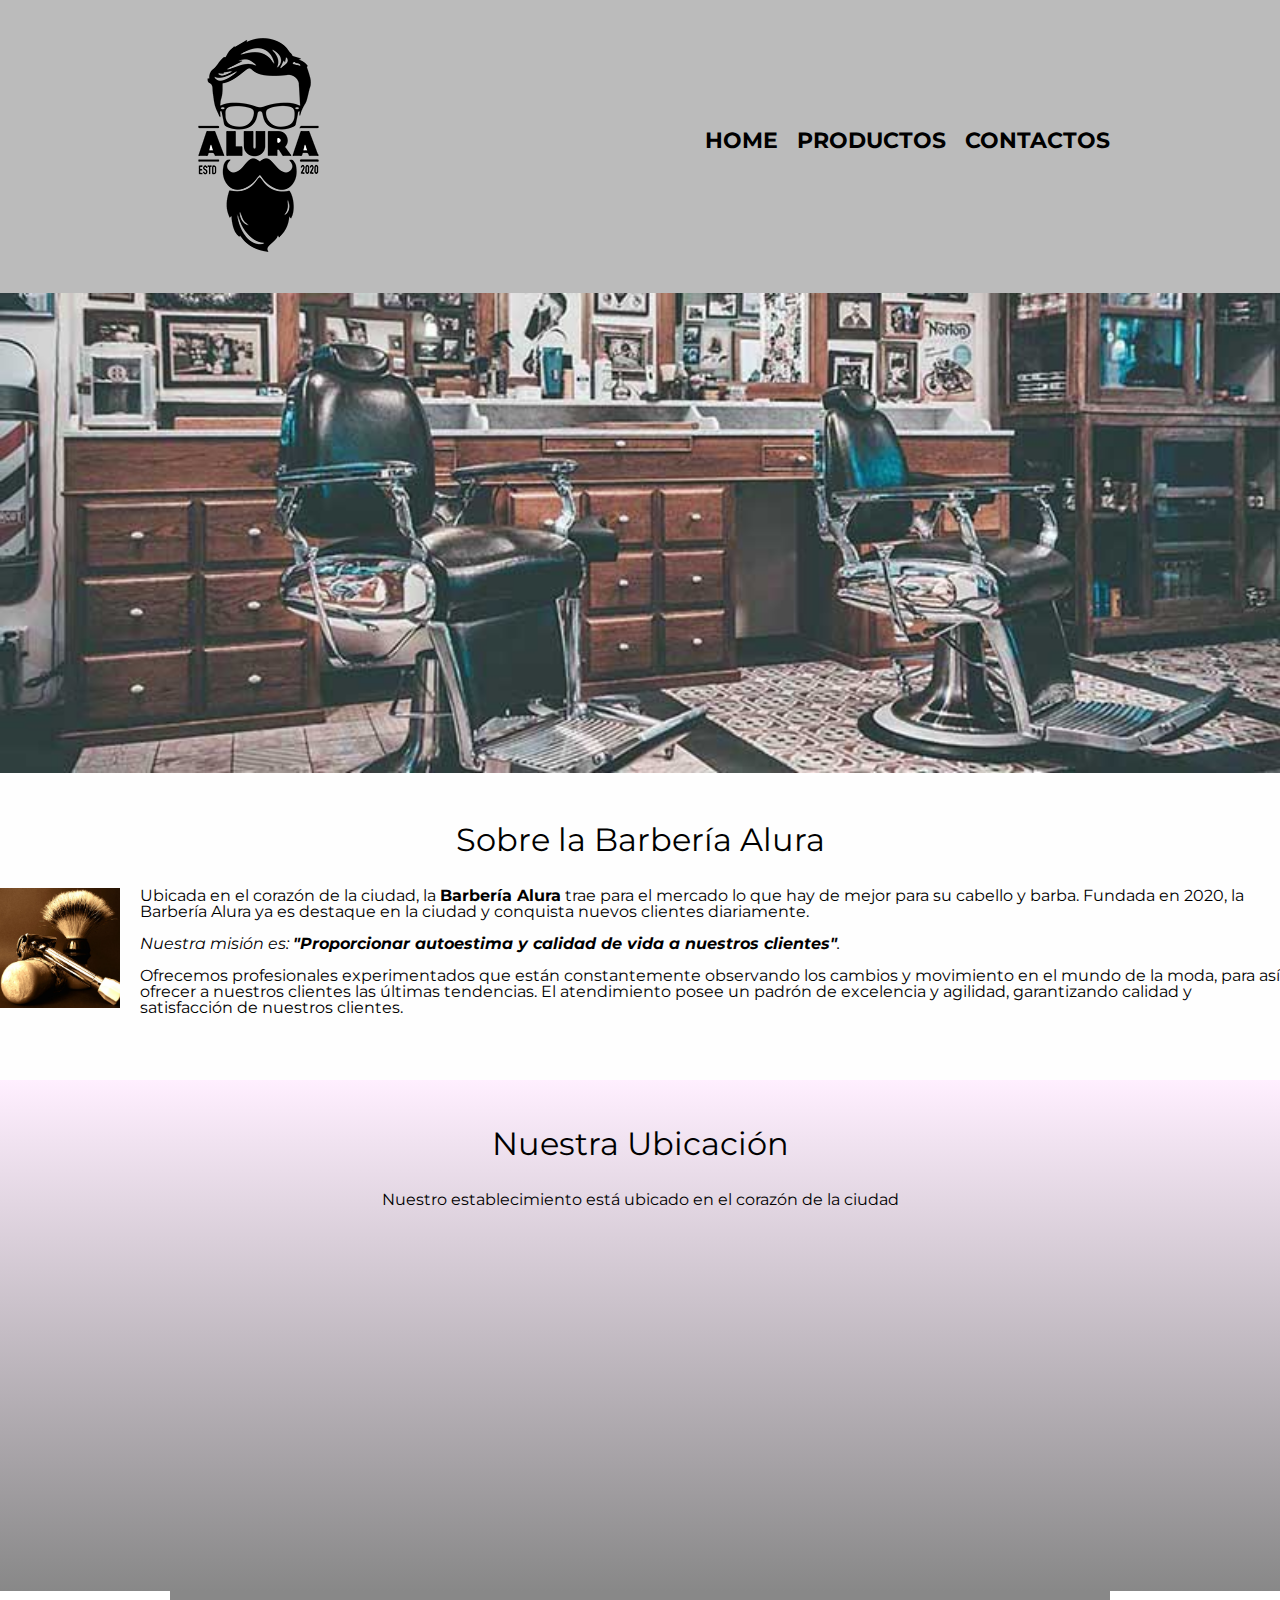
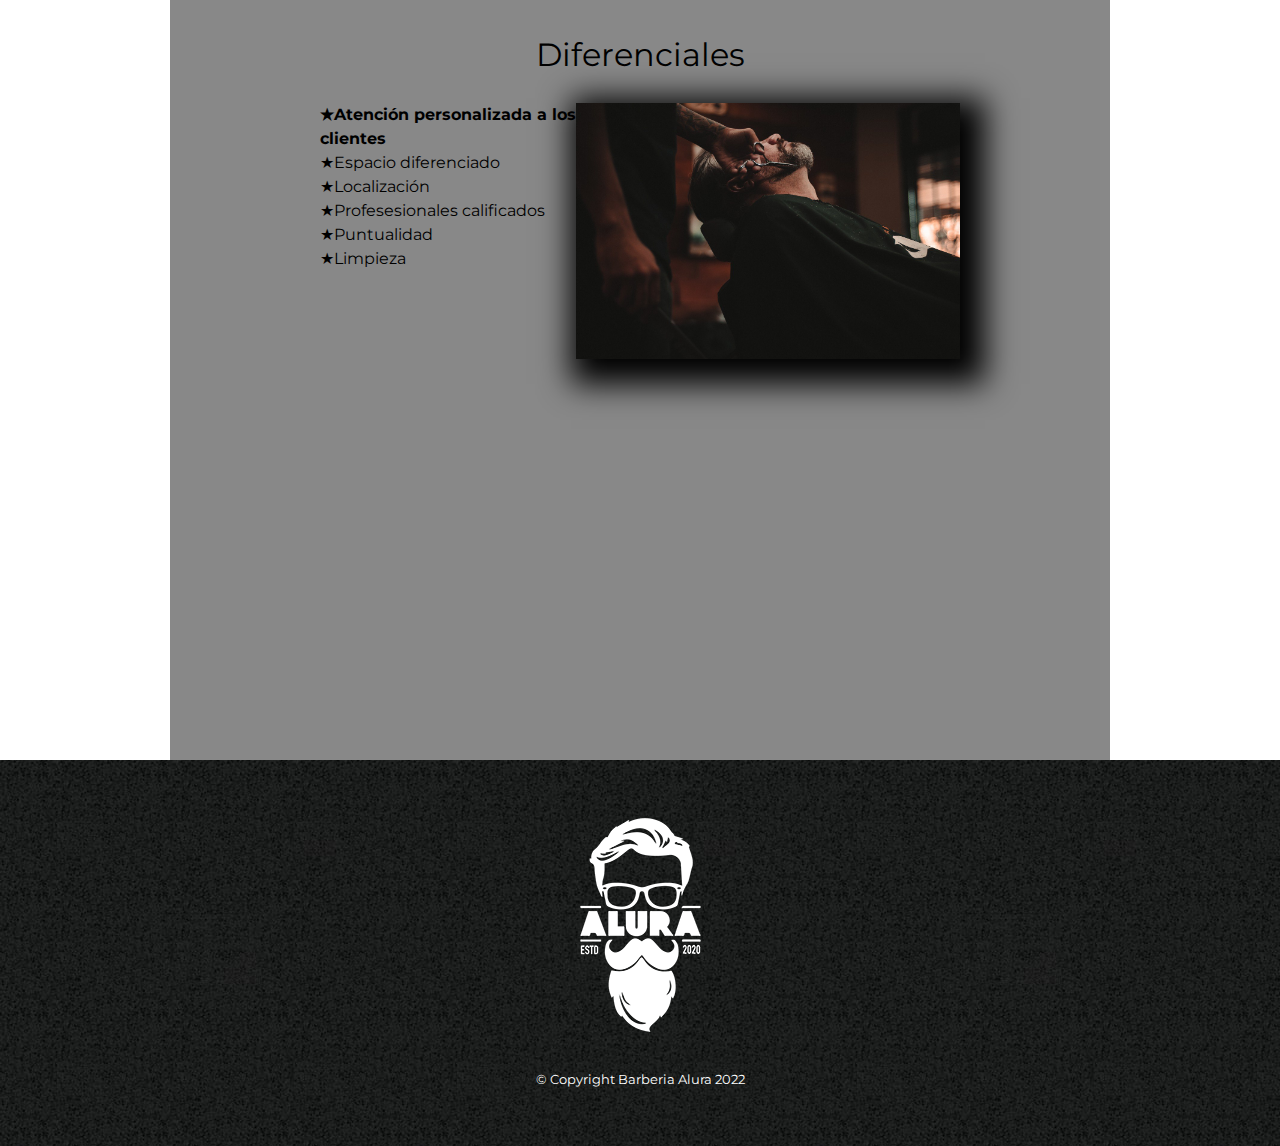
<file: index.html>
<!DOCTYPE html>

<html lang="es">
    
    <head>

        <meta charset="UTF-8">
        <meta name="viewport" content="width=divice-width">
        <title>Barbería Alura</title>
        <link rel="stylesheet" href="css/reset.css">
        <link rel="stylesheet" href="css/style.css">
        <link rel="preconnect" href="https://fonts.googleapis.com">
        <link rel="preconnect" href="https://fonts.gstatic.com" crossorigin>
        <link href="https://fonts.googleapis.com/css2?family=Montserrat:wght@300&display=swap" rel="stylesheet">
    
    </head>

    <body>

        <header>
            <div class="caja">
                <h1><img src="imagenes/logo.png" alt="logo del sitio"></h1>
                <nav class="navegacion">
                    <ul>
                        <li><a href="index.html">Home</a></li>
                        <li><a href="producto.html">Productos</a></li>
                        <li><a href="contacto.html">Contactos</a></li>
                    </ul>
                </nav>
            </div>
        </header>

        <img class="banner" src="banner/banner.jpg">
        <main>
            <section class="principal">

                <h2 class="titulo-principal">Sobre la Barbería Alura</h2>

                <img class="utensilios" src="imagenes/utensilios[1].jpg" alt="utensilios de un barbero">
    
                <p>Ubicada en el corazón de la ciudad, la <strong>Barbería Alura</strong> trae para el mercado lo que hay de mejor para su cabello y barba. Fundada en 2020, la Barbería Alura ya es destaque en la ciudad y conquista nuevos clientes diariamente.</p>
    
                <p id="mision"><em>Nuestra misión es: <strong>"Proporcionar autoestima y calidad de vida a nuestros clientes"</strong>.</em></p>
    
                <p>Ofrecemos profesionales experimentados que están constantemente observando los cambios y movimiento en el mundo de la moda, para así ofrecer a nuestros clientes las últimas tendencias. El atendimiento posee un padrón de excelencia y agilidad, garantizando calidad y satisfacción de nuestros clientes.</p> 
    
            </section>
            <section class="mapa">
                <h2 class="titulo-principal">Nuestra Ubicación</h2>
                <p>Nuestro establecimiento está ubicado en el corazón de la ciudad</p>
                <div class="mapa-contenido">
                    <iframe src="https://www.google.com/maps/embed?pb=!1m18!1m12!1m3!1d63628.66343352928!2d-74.15022031639866!3d4.63125941431504!2m3!1f0!2f0!3f0!3m2!1i1024!2i768!4f13.1!3m3!1m2!1s0x8e3f9c75bad60753%3A0x9f8d3d9edd90e562!2sMultiplaza%20Centro%20Comercial!5e0!3m2!1ses-419!2sco!4v1653562109818!5m2!1ses-419!2sco" width="100%" height="300" style="border:0;" allowfullscreen="" loading="lazy" referrerpolicy="no-referrer-when-downgrade"></iframe>
                </div>
            </section>
            <section class="diferenciales">
    
                <h3 class="titulo-principal">Diferenciales</h3>
                <div class="contenido-diferenciales">
                    <ul class="lista-diferenciales">
                        <li class="items">Atención personalizada a los clientes</li>
                        <li class="items">Espacio diferenciado</li>
                        <li class="items">Localización</li>
                        <li class="items">Profesesionales calificados</li>
                        <li class="items">Puntualidad</li>
                        <li class="items">Limpieza</li>
                    </ul><img src="diferenciales/diferenciales.jpg" class="imagen-diferenciales">
                </div>
                <div class="video">
                    <iframe width="100%" height="315" src="https://www.youtube.com/embed/wcVVXUV0YUY" frameborder="0" allow="accelerometer; autoplay; clipboard-write; encrypted-media; gyroscope; picture-in-picture" allowfullscreen></iframe>
                </div>
            </section>
        </main>
        
        <footer>
            <img src="imagenes/logo-blanco.png" alt="logo de la barberia">
            <p class="copyright">&copy Copyright Barberia Alura 2022</p>
        </footer>
        
    </body>
</html>
</file>
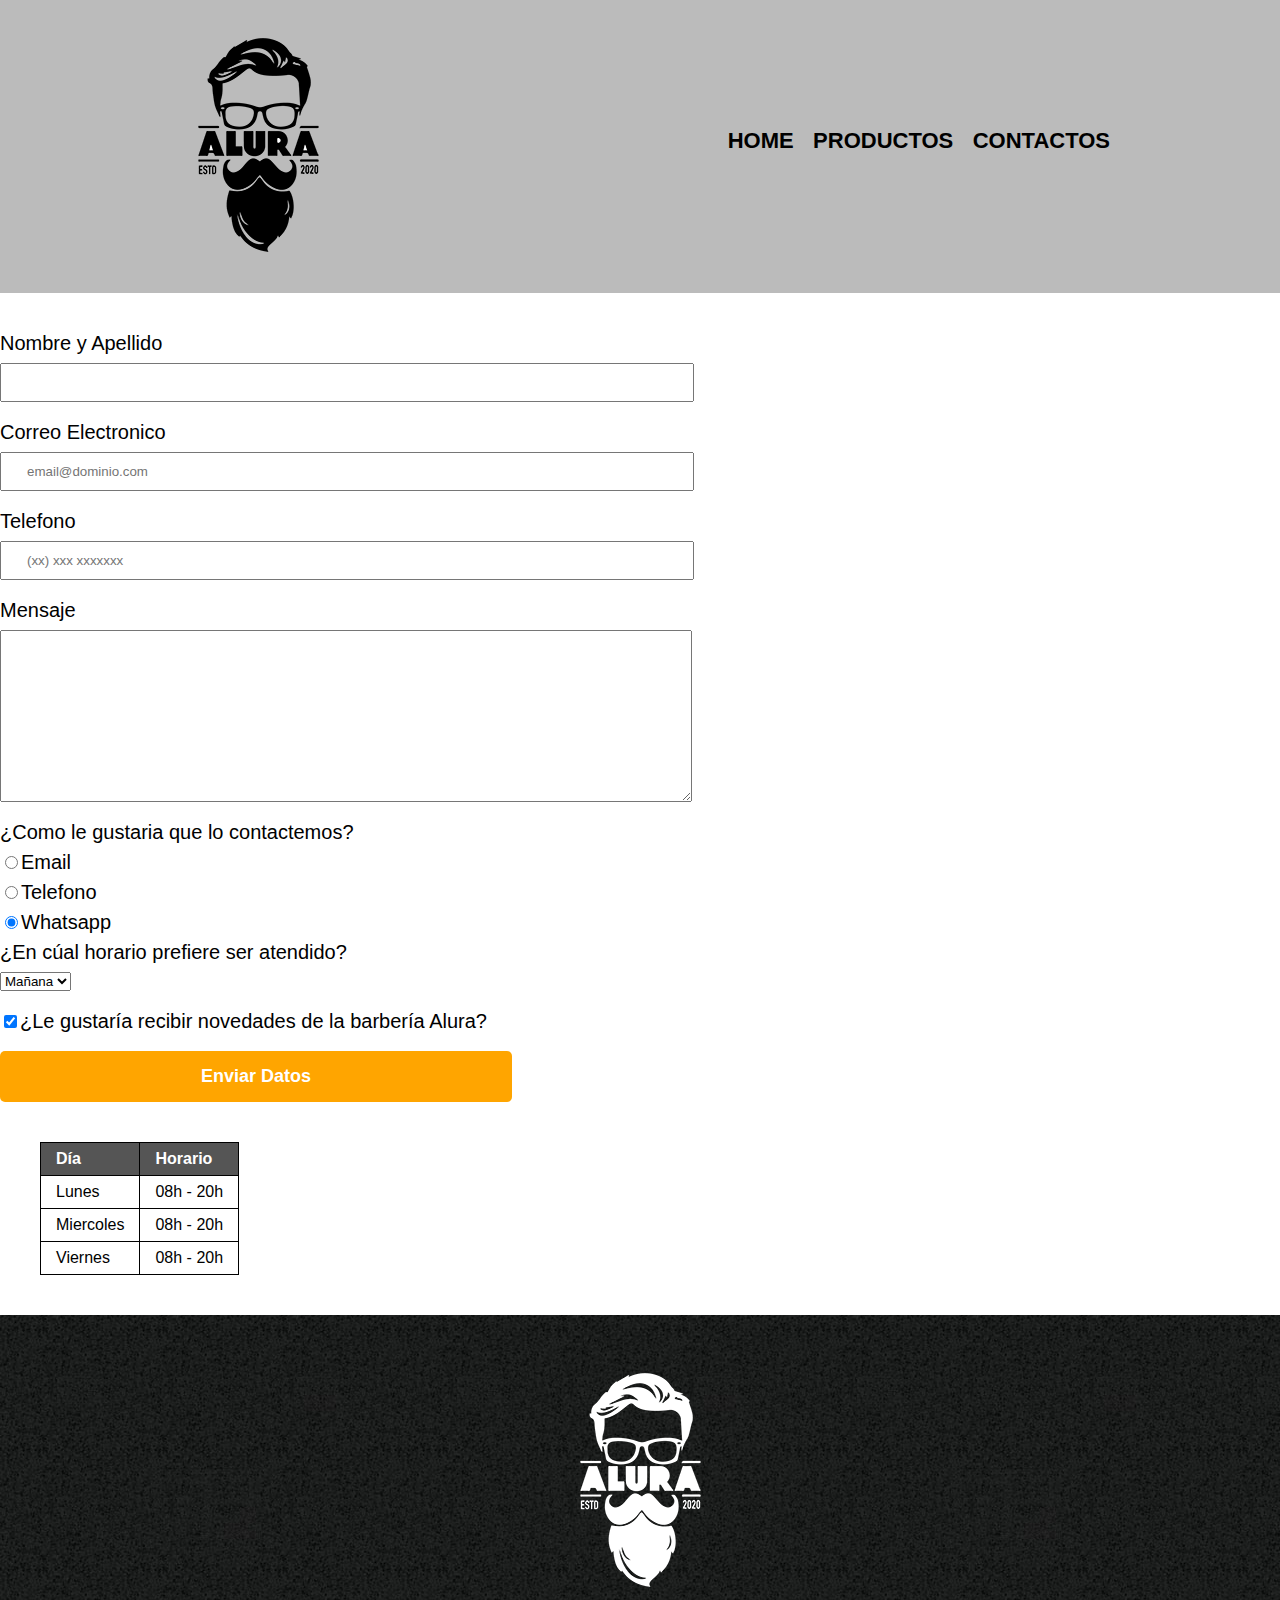
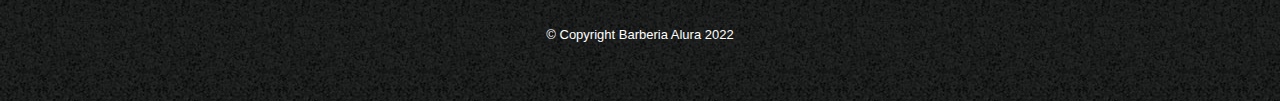
<file: contacto.html>
<!DOCTYPE html>
<html lang="en">
<head>
    <meta charset="UTF-8">
    <meta http-equiv="X-UA-Compatible" content="IE=edge">
    <meta name="viewport" content="width=device-width, initial-scale=1.0">
    <title>Contacto</title>
    <link rel="stylesheet" href="css/reset.css">
    <link rel="stylesheet" href="css/style.css">
</head>
<body>
    <header>
        <div class="caja">
            <h1><img src="imagenes/logo.png" alt="logo del sitio"></h1>
            <nav class="navegacion">
                <ul>
                    <li><a href="index.html">Home</a></li>
                    <li><a href="producto.html">Productos</a></li>
                    <li><a href="contacto.html">Contactos</a></li>
                </ul>
            </nav>
        </div>
    </header>
    <main>
        <form>
            <label for="nombreApellido">Nombre y Apellido</label>
            <input type="text" id="nombreApellido" class="input-padron" required>
            <label for="email">Correo Electronico</label>
            <input type="email" id="email" class="input-padron" required placeholder="email@dominio.com">
            <label for="tel">Telefono</label>
            <input type="tel" id="tel" class="input-padron" required placeholder="(xx) xxx xxxxxxx">
            <label for="mensaje">Mensaje</label>
            <textarea name="mensaje" id="mensaje" cols="70" rows="10" class="input-padron" required></textarea>
            <fieldset>
                <legend id="test" class="test">¿Como le gustaria que lo contactemos?</legend>
                <label for="radio-email"><input type="radio" name="contacto" value="email" id="radio-email">Email</label>
                

                <label for="radio-telefono"><input type="radio" name="contacto" value="telefono" id="radio-telefono">Telefono</label>
                

                <label for="radio-whatsapp"><input type="radio" name="contacto" value="whatsapp" id="radio-whatsapp" checked>Whatsapp</label>
                
            </fieldset>
            <fieldset>
                <legend>¿En cúal horario prefiere ser atendido?</legend>
                <select>
                    <option value="Mañana">Mañana</option>
                    <option value="Tarde">Tarde</option>
                    <option value="Noche">Noche</option>
                </select>
            </fieldset>
            <label class="checkbox"><input type="checkbox" checked>¿Le gustaría recibir novedades de la barbería Alura?</label>
            <input type="submit" value="Enviar Datos" class="enviar">
        </form>
        <table>
            <thead>
                <tr>
                    <td>Día</td>
                    <td>Horario</td>
                </tr>
            </thead>
            <tbody>
                <tr>
                    <td>Lunes</td>
                    <td>08h - 20h</td>
                </tr>
                <tr>
                    <td>Miercoles</td>
                    <td>08h - 20h</td>
                </tr>
                <tr>
                    <td>Viernes</td>
                    <td>08h - 20h</td>
                </tr>
            </tbody>
           
        </table>
    </main>
    <footer>
        <img src="imagenes/logo-blanco.png" alt="logo de la barberia">
        <p class="copyright">&copy Copyright Barberia Alura 2022</p>
    </footer>
</body>
</html>
</file>
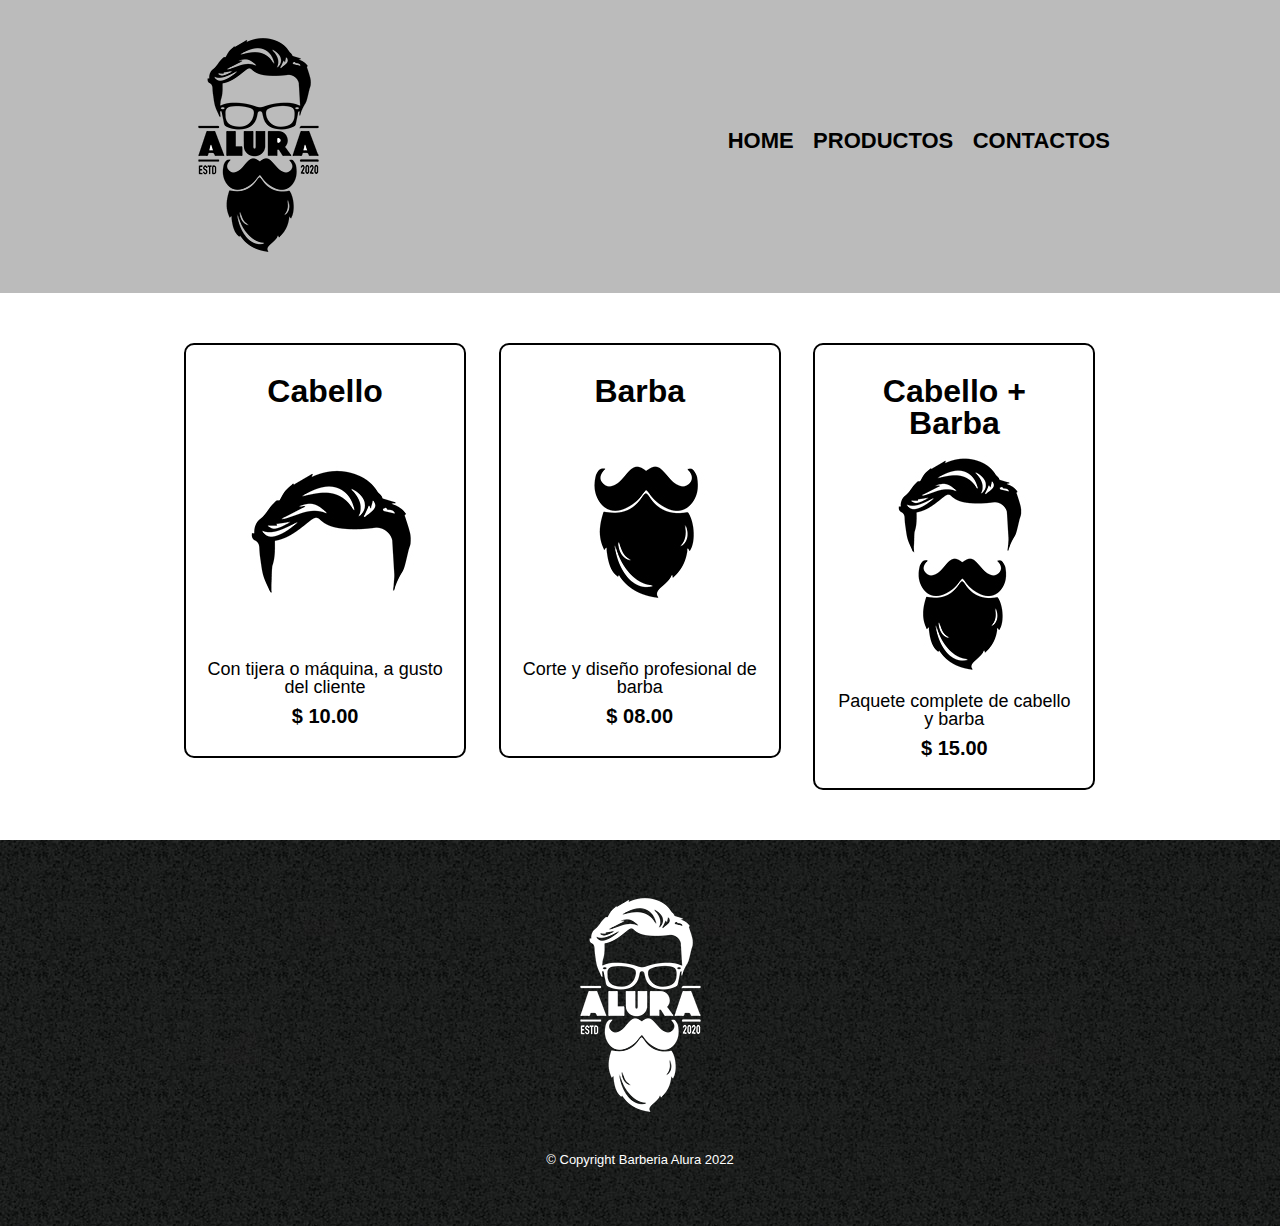
<file: producto.html>
<!DOCTYPE html>
<html lang="en">
<head>
    <meta charset="UTF-8">
    <meta http-equiv="X-UA-Compatible" content="IE=edge">
    <meta name="viewport" content="width=device-width, initial-scale=1.0">
    <title>Productos</title>
    <link rel="stylesheet" href="css/reset.css">
    <link rel="stylesheet" href="css/style.css">
</head>
<body>
    <header>
        <div class="caja">
            <h1><img src="imagenes/logo.png" alt="logo del sitio"></h1>
            <nav class="navegacion">
                <ul>
                    <li><a href="index.html">Home</a></li>
                    <li><a href="producto.html">Productos</a></li>
                    <li><a href="contacto.html">Contactos</a></li>
                </ul>
            </nav>
        </div>
    </header>
    <main>
        <ul class="productos">
            <li>
                <h2>Cabello</h2>
                <img src="imagenes/cabello.jpg" alt="imagen de cabello">
                <p class="producto-descripcion">Con tijera o máquina, a gusto del cliente</p>
                <p class="producto-precio">$ 10.00</p>
            </li>
            <li>
                <h2>Barba</h2>
                <img src="imagenes/barba.jpg" alt="imagen de barba">
                <p class="producto-descripcion">Corte y diseño profesional de barba</p>
                <p class="producto-precio">$ 08.00</p>
            </li>
            <li>
                <h2>Cabello + Barba</h2>
                <img src="imagenes/cabello+barba.jpg" alt="imagen de cabello y barba">
                <p class="producto-descripcion">Paquete complete de cabello y barba</p>
                <p class="producto-precio">$ 15.00</p>
            </li>
        </ul>
    </main>
    <footer>
        <img src="imagenes/logo-blanco.png" alt="logo de la barberia">
        <p class="copyright">&copy Copyright Barberia Alura 2022</p>
    </footer>
</body>
</html>
</file>
<file: css/style.css>
body{
    font-family: 'Montserrat', sans-serif;
}
header{
    background-color:#BBB;
    padding: 20px 0;
}
.caja{
    width: 940px;
    position: relative;
    margin: 0 auto;
}
.navegacion{
    position: absolute;
    top: 110px;
    right: 0;
}
.navegacion li{
    display:inline;
    margin: 0 0 0 15px;
}
.navegacion a{
    text-transform: uppercase;
    color: #000;
    font-weight: bold;
    font-size: 22px;
    text-decoration: none;
}
.navegacion a:hover{
    color:#c78c19;
    text-decoration: underline;
}
/*
    Section Product
*/
.productos{
    width: 940px;
    margin: 0 auto;
    padding: 50px;
}
.productos li{
    display: inline-block;
    text-align: center;
    width: 30%;
    vertical-align: top;
    margin: 0 1.5%;
    padding: 30px 20px;
    box-sizing: border-box;
    border: 2px solid #000;
    border-radius: 10px;
}
.productos li:hover{
    border-color:#c78c19;
}
.productos li:active{
    border-color:#088c19
}
.productos h2{
    font-size: 32px;
    font-weight: bold;
}
.productos li:hover h2{
    font-size: 33px;
}
.producto-descripcion{
    font-size: 18px;
}
.producto-precio{
    font-size: 20px;
    font-weight: bold;
    margin-top: 10px;
}
/*
    Pie de págima
*/
footer{
    text-align: center;
    background: url(../imagenes/bg.jpg);
    padding: 40px;
}
.copyright{
    color:#fff;
    font-size: 13px;
    margin: 20px;
}

/*FORMULARIO CONTACTO*/
form{
    margin: 40px 0;
}
form label, form legend{
    display: block;
    font-size: 20px;
    margin: 0 0 10px;
}
.input-padron{
    display: block;
    margin:  0 0 20px;
    padding: 10px 25px;
    width: 50%;
}
.checkbox{
    margin: 20px 0;
}
.enviar{
    width: 40%;
    padding: 15px 0;
    font-size: 18px;
    font-weight: bold;
    color:white;
    background: orange;
    border: none;
    border-radius: 5px;
    /*tiempo, a quien se le va ha aplicar*/
    transition: 1s all;
    cursor: pointer;
}
.enviar:hover{
    background: darkorange;
    transform: scale(1.2);
}
table{
    margin: 40px;
}
thead{
    background: #555;
    color: white;
    font-weight: bold;
}
td, th{
    border: 1px solid black;
    padding: 8px 15px;
}
/*CSS para la página de inicio de la barberia*/

.banner{
    width: 100%;
}
.principal{
    padding: 3em 0;
    background: #FEFEFE;
}
.titulo-principal{
    text-align: center;
    font-size: 2em;
    margin: 0 0 1em;
    clear: left;
}
.principal p{
    margin: 0 0 1em;
}
.principal strong{
    font-weight: bold;
}
.principal em{
    font-style: italic;
}
.utensilios{
    width: 120px;
    float:left;
    margin: 0 20px 20px 0;
}
.mapa{
    padding: 3em 0;
    background: linear-gradient(#FEFE, #888);
}
.mapa p{
    margin: 0 0 2em;
    text-align: center;
}
.mapa-contenido{
    width: 940px;
    margin: 0 auto;
}
.diferenciales{
    padding: 3em 0;
    background: #888;
    width: 940px;
    margin: 0 auto;
}
.contenido-diferenciales{
    width: 640px;
    margin: 0 auto;
}
.lista-diferenciales{
    width: 40%;
    display:inline-block;
    vertical-align: top;
}
.items{
    line-height: 1.5;
}
.items::before{
    content: "★";
}
.items:first-child{
    font-weight: bold;
}
.imagen-diferenciales{
    width: 60%;
    transition: 400ms;
    box-shadow: 10px 10px 30px 15px #000;
}
.imagen-diferenciales:hover{
    opacity: 0.3;
}
.video{
    width:560px;
    margin: 1em auto;
}
/*  Media Query*/

@media screen and (max-width:480px){
    h1{
        text-align: center;
    }
    nav{
        position: static;
        
    }
    .caja .principal, .mapa-contenido, .contenido-diferenciales, .video{
        width:auto;
    }
    .lista-diferenciales, .imagen-diferenciales{
        width:100%;
    }
}
</file>
